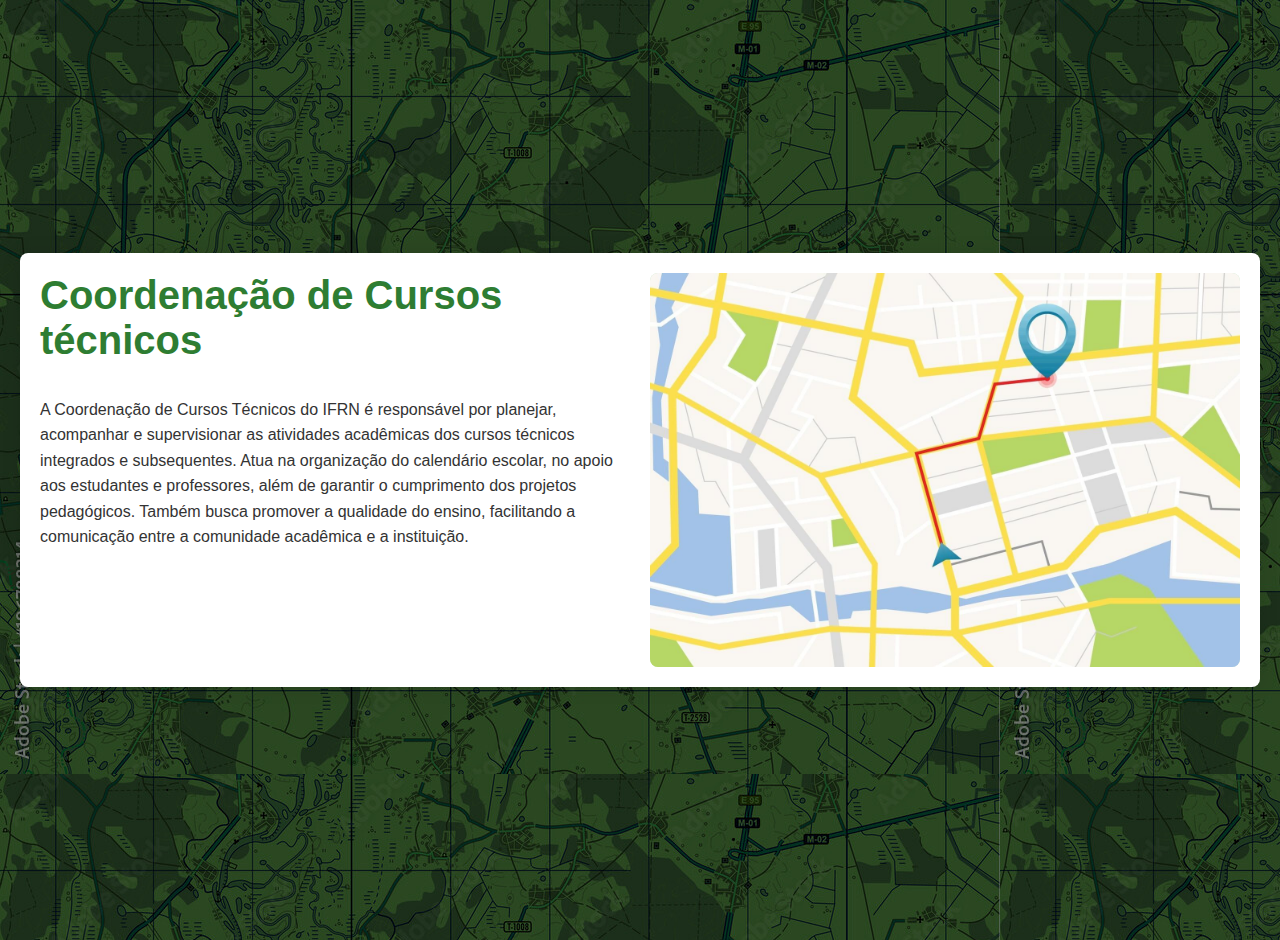
<file: SOP/CCS.html>
<!DOCTYPE html>
<html lang="pt-BR">
<head>
    <meta charset="UTF-8">
    <meta name="viewport" content="width=device-width, initial-scale=1.0">
    <title>Coordenação de cursos técnicos</title>
    <link rel="shortcut icon" href="./img/favicon_io (1)/favicon-16x16.png" type="image/x-icon">
    <link rel="stylesheet" href="stylepáginas.css">
</head>
<body>
    <div class="main-content">
        <div class="directorate-info">
            <h2>Coordenação de Cursos técnicos</h2>
            <p>A Coordenação de Cursos Técnicos do IFRN é responsável por planejar, acompanhar e supervisionar as atividades acadêmicas dos cursos técnicos integrados e subsequentes. Atua na organização do calendário escolar, no apoio aos estudantes e professores, além de garantir o cumprimento dos projetos pedagógicos. Também busca promover a qualidade do ensino, facilitando a comunicação entre a comunidade acadêmica e a instituição.</p>
        </div>
        <div class="map-placeholder">
            <img src="./img/mapa-coaes1.jpg" alt="Mapa da COAES">
        </div>
    </div>
</body>
</html>
</file>
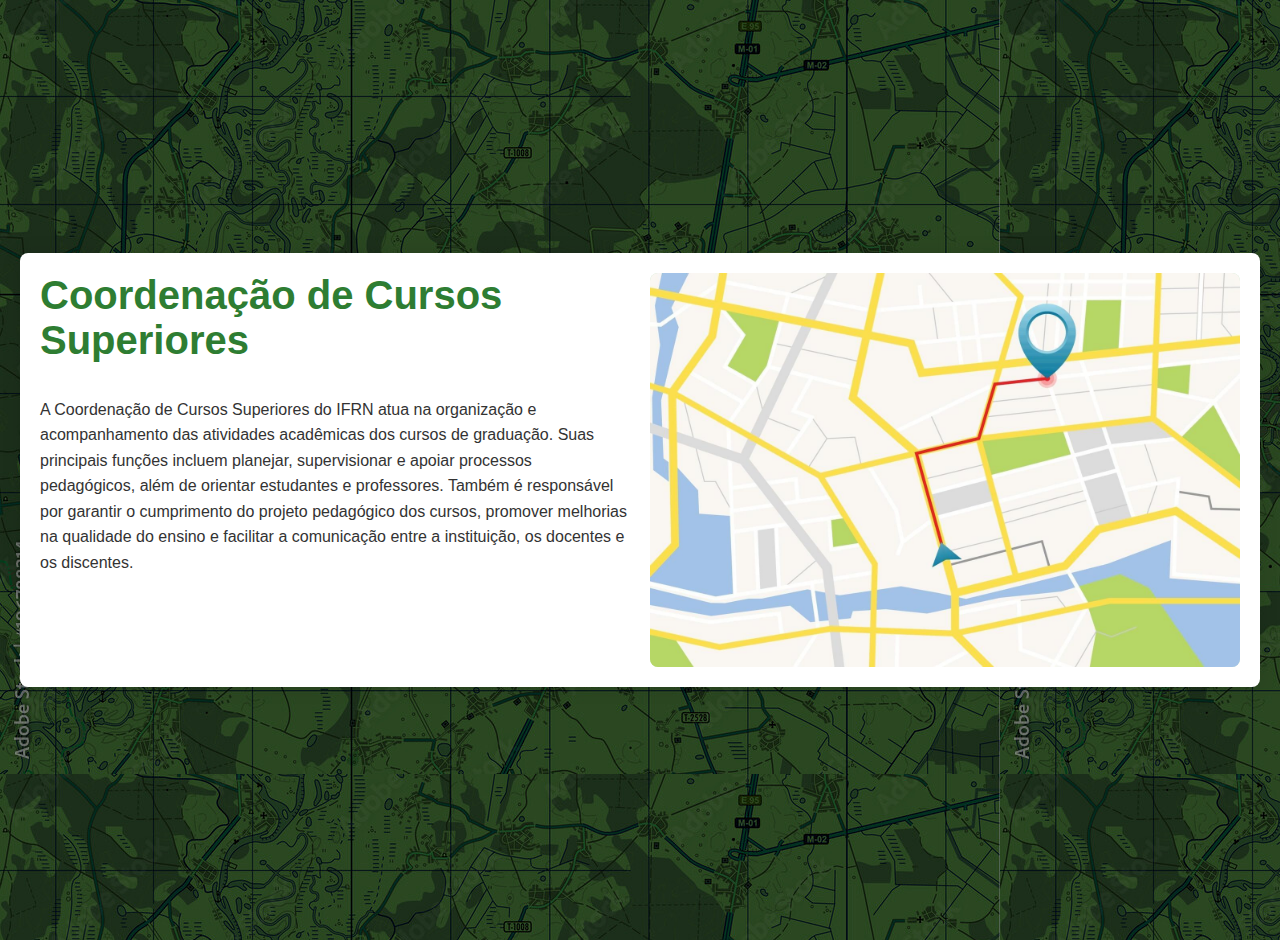
<file: SOP/CCT.html>
<!DOCTYPE html>
<html lang="pt-BR">
<head>
    <meta charset="UTF-8">
    <meta name="viewport" content="width=device-width, initial-scale=1.0">
    <title>Coordenação de cursos superiores</title>
    <link rel="shortcut icon" href="./img/favicon_io (1)/favicon-16x16.png" type="image/x-icon">
    <link rel="stylesheet" href="stylepáginas.css">
</head>
<body>
    <div class="main-content">
        <div class="directorate-info">
            <h2>Coordenação de Cursos Superiores</h2>
            <p>A Coordenação de Cursos Superiores do IFRN atua na organização e acompanhamento das atividades acadêmicas dos cursos de graduação. Suas principais funções incluem planejar, supervisionar e apoiar processos pedagógicos, além de orientar estudantes e professores. Também é responsável por garantir o cumprimento do projeto pedagógico dos cursos, promover melhorias na qualidade do ensino e facilitar a comunicação entre a instituição, os docentes e os discentes.</p>
        </div>
        <div class="map-placeholder">
            <img src="./img/mapa-coaes1.jpg" alt="Mapa da COAES">
        </div>
    </div>
</body>
</html>
</file>
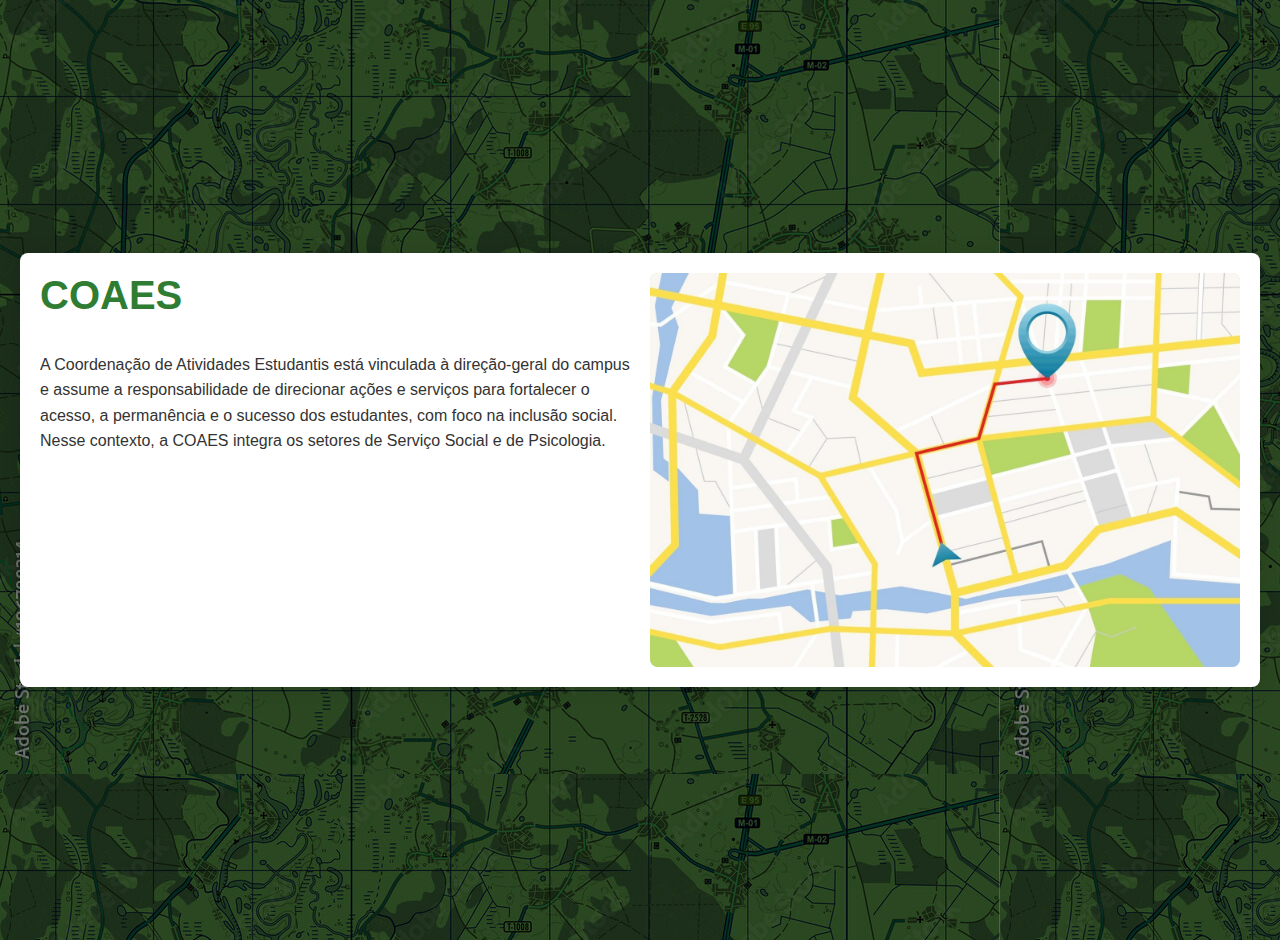
<file: SOP/COAES.html>
<!DOCTYPE html>
<html lang="pt-BR">
<head>
    <meta charset="UTF-8">
    <meta name="viewport" content="width=device-width, initial-scale=1.0">
    <title>COAES</title>
    <link rel="shortcut icon" href="./img/favicon_io (1)/favicon-16x16.png" type="image/x-icon">
    <link rel="stylesheet" href="stylepáginas.css">
</head>
<body>
    <div class="main-content">
        <div class="directorate-info">
            <h2>COAES</h2>
            <p>A Coordenação de Atividades Estudantis está vinculada à direção-geral do campus e assume a responsabilidade de direcionar ações e serviços para fortalecer o acesso, a permanência e o sucesso dos estudantes, com foco na inclusão social. Nesse contexto, a COAES integra os setores de Serviço Social e de Psicologia.</p>
        </div>
        <div class="map-placeholder">
            <img src="./img/mapa-coaes1.jpg" alt="Mapa da COAES">
        </div>
    </div>
</body>
</html>
</file>
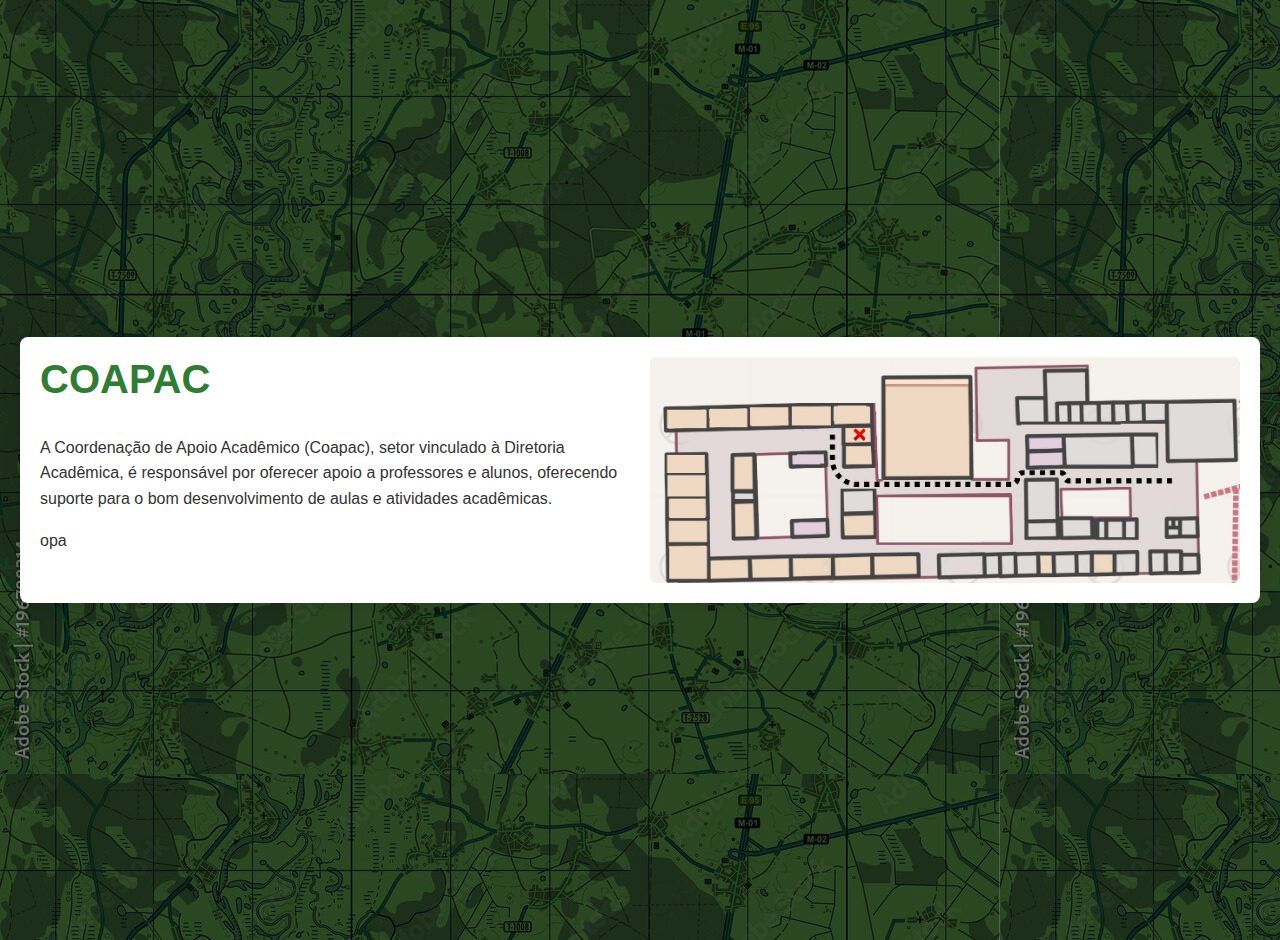
<file: SOP/COAPAC.html>
<!DOCTYPE html>
<html lang="pt-BR">
<head>
    <meta charset="UTF-8">
    <meta name="viewport" content="width=device-width, initial-scale=1.0">
    <title>COAPAC</title>
    <link rel="shortcut icon" href="./img/favicon_io (1)/favicon-16x16.png" type="image/x-icon">
    <link rel="stylesheet" href="stylepáginas.css">
</head>
<body>
    <div class="main-content">
        <div class="directorate-info">
            <h2>COAPAC</h2>
            <p>A Coordenação de Apoio Acadêmico (Coapac), setor vinculado à Diretoria Acadêmica, é responsável por oferecer apoio a professores e alunos, oferecendo suporte para o bom desenvolvimento de aulas e atividades acadêmicas.</p>
            <p>opa</p>
        </div>
        <div class="map-placeholder">
            <img src="./img/COAPAC.jpeg" alt="Mapa da COAPAC">
        </div>
    </div>
</body>
</html>
</file>
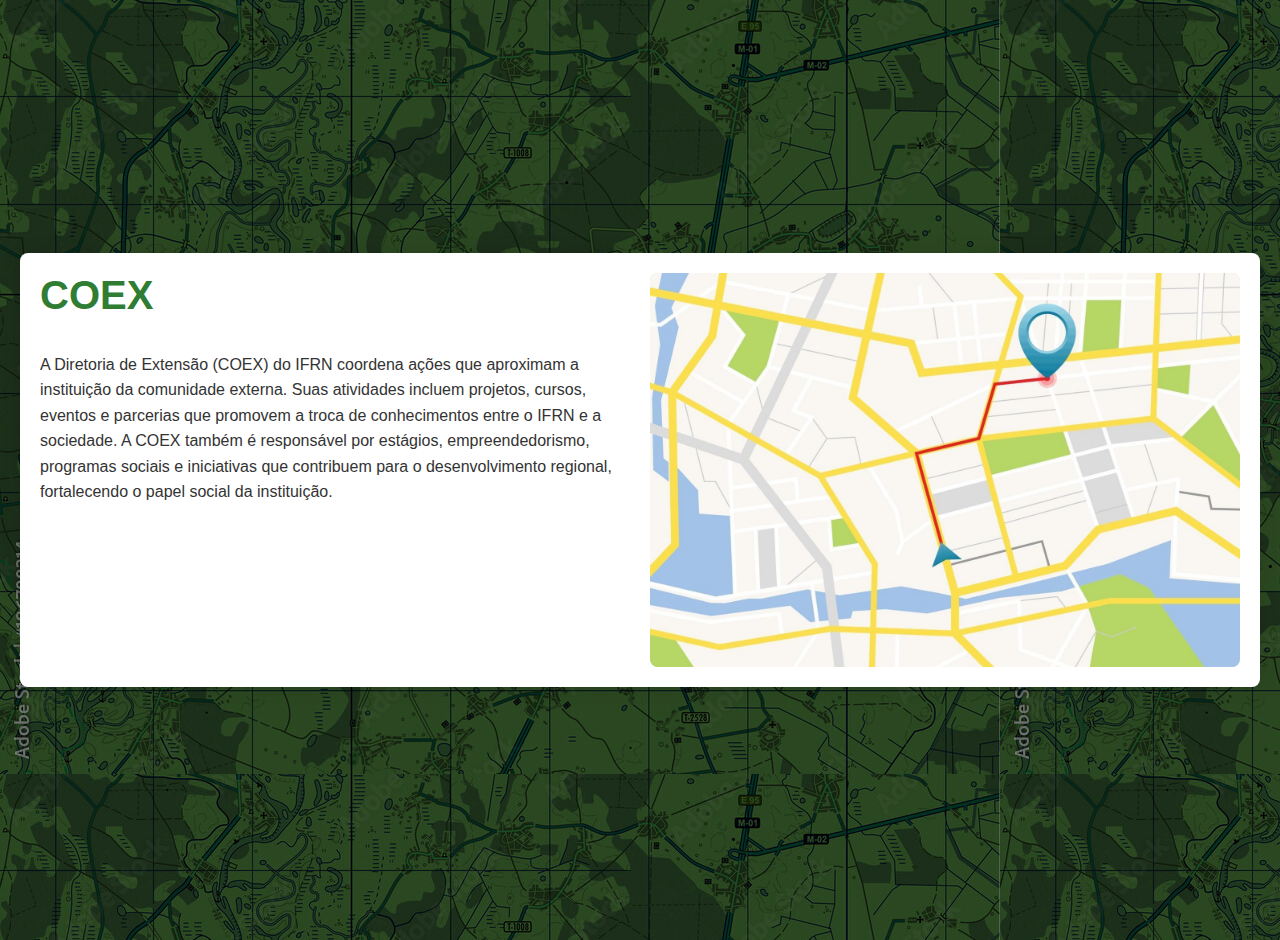
<file: SOP/COEX.html>
<!DOCTYPE html>
<html lang="pt-BR">
<head>
    <meta charset="UTF-8">
    <meta name="viewport" content="width=device-width, initial-scale=1.0">
    <title>COEX</title>
    <link rel="shortcut icon" href="./img/favicon_io (1)/favicon-16x16.png" type="image/x-icon">
    <link rel="stylesheet" href="stylepáginas.css">
</head>
<body>
    <div class="main-content">
        <div class="directorate-info">
            <h2>COEX</h2>
            <p>A Diretoria de Extensão (COEX) do IFRN coordena ações que aproximam a instituição da comunidade externa. Suas atividades incluem projetos, cursos, eventos e parcerias que promovem a troca de conhecimentos entre o IFRN e a sociedade. A COEX também é responsável por estágios, empreendedorismo, programas sociais e iniciativas que contribuem para o desenvolvimento regional, fortalecendo o papel social da instituição.</p>
        </div>
        <div class="map-placeholder">
            <img src="./img/mapa-coaes1.jpg" alt="Mapa da COAES">
        </div>
    </div>
</body>
</html>
</file>
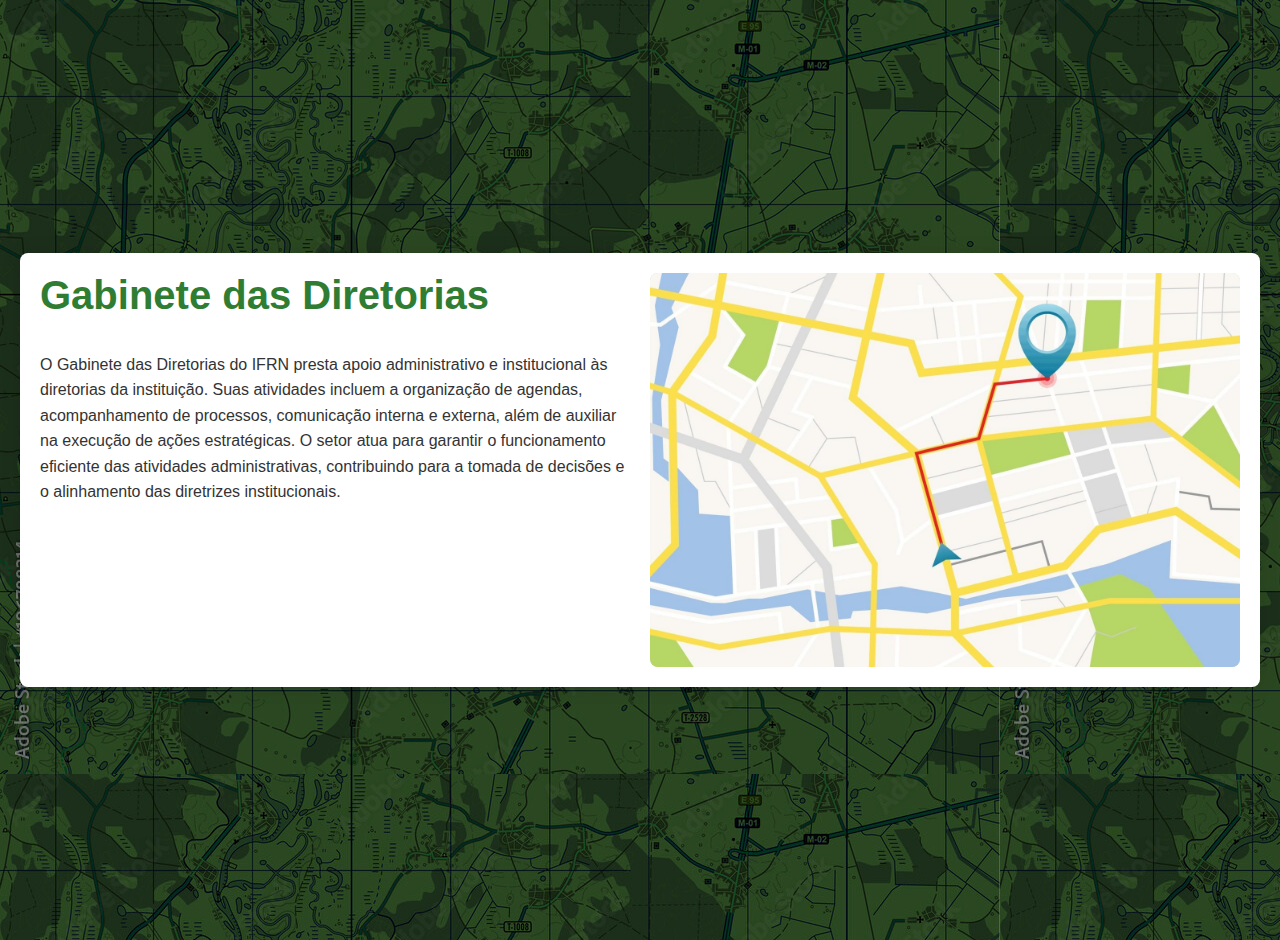
<file: SOP/DIRETORIAS.html>
<!DOCTYPE html>
<html lang="pt-BR">
<head>
    <meta charset="UTF-8">
    <meta name="viewport" content="width=device-width, initial-scale=1.0">
    <title>Gabinete das Diretorias</title>
    <link rel="shortcut icon" href="./img/favicon_io (1)/favicon-16x16.png" type="image/x-icon">
    <link rel="stylesheet" href="stylepáginas.css">
</head>
<body>
    <div class="main-content">
        <div class="directorate-info">
            <h2>Gabinete das Diretorias</h2>
            <p>O Gabinete das Diretorias do IFRN presta apoio administrativo e institucional às diretorias da instituição. Suas atividades incluem a organização de agendas, acompanhamento de processos, comunicação interna e externa, além de auxiliar na execução de ações estratégicas. O setor atua para garantir o funcionamento eficiente das atividades administrativas, contribuindo para a tomada de decisões e o alinhamento das diretrizes institucionais.</p>
        </div>
        <div class="map-placeholder">
            <img src="./img/mapa-coaes1.jpg" alt="Mapa da COAES">
        </div>
    </div>
</body>
</html>
</file>
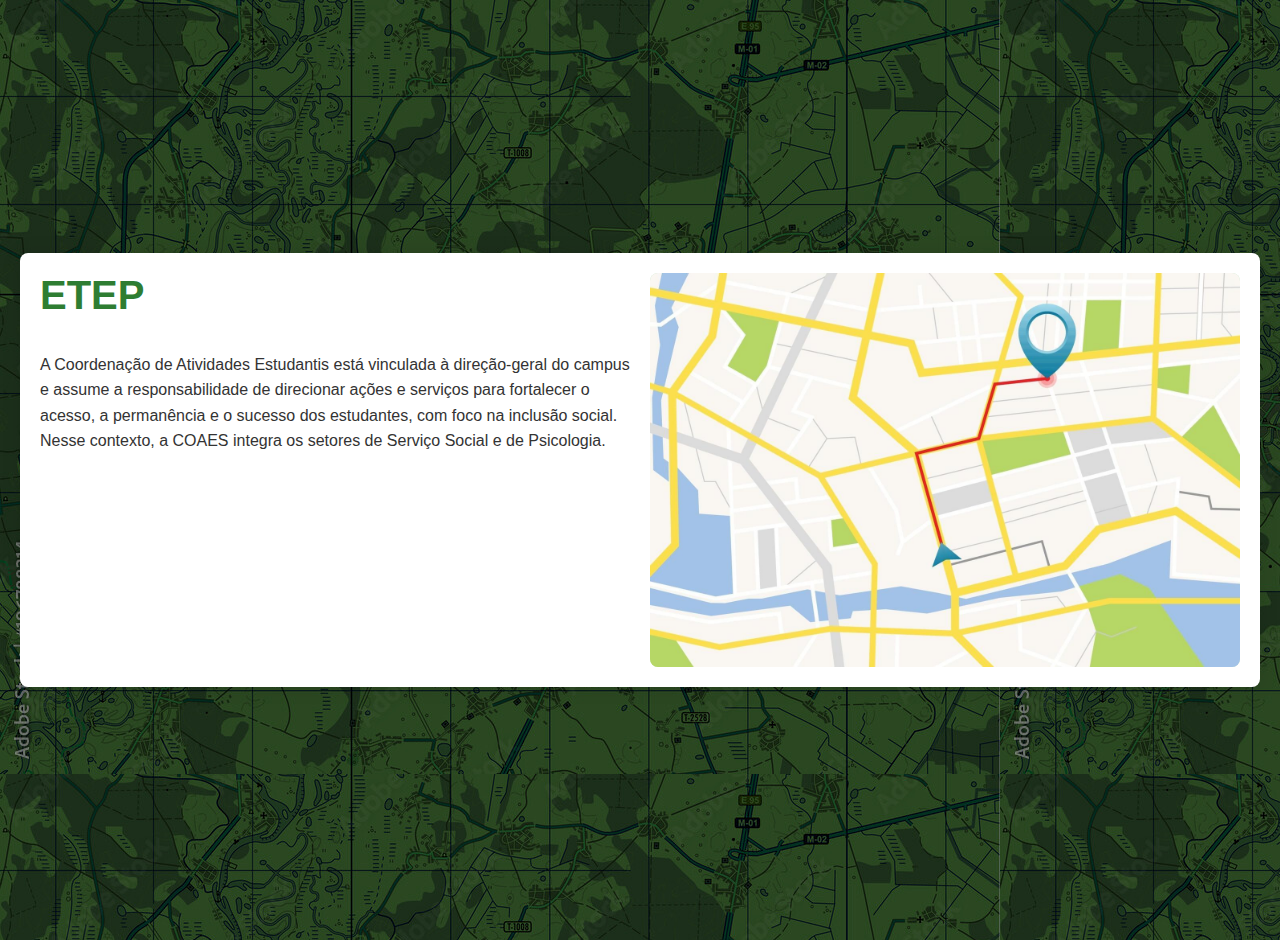
<file: SOP/ETEP.html>
<!DOCTYPE html>
<html lang="pt-BR">
<head>
    <meta charset="UTF-8">
    <meta name="viewport" content="width=device-width, initial-scale=1.0">
    <title> ETEP </title>
    <link rel="shortcut icon" href="./img/favicon_io (1)/favicon-16x16.png" type="image/x-icon">
    <link rel="stylesheet" href="stylepáginas.css">
</head>
<body>
    <div class="main-content">
        <div class="directorate-info">
            <h2>ETEP</h2>
            <p>A Coordenação de Atividades Estudantis está vinculada à direção-geral do campus e assume a responsabilidade de direcionar ações e serviços para fortalecer o acesso, a permanência e o sucesso dos estudantes, com foco na inclusão social. Nesse contexto, a COAES integra os setores de Serviço Social e de Psicologia.</p>
        </div>
        <div class="map-placeholder">
            <img src="./img/mapa-coaes1.jpg" alt="localização da ETEP">
        </div>
    </div>
</body>
</html>
</file>
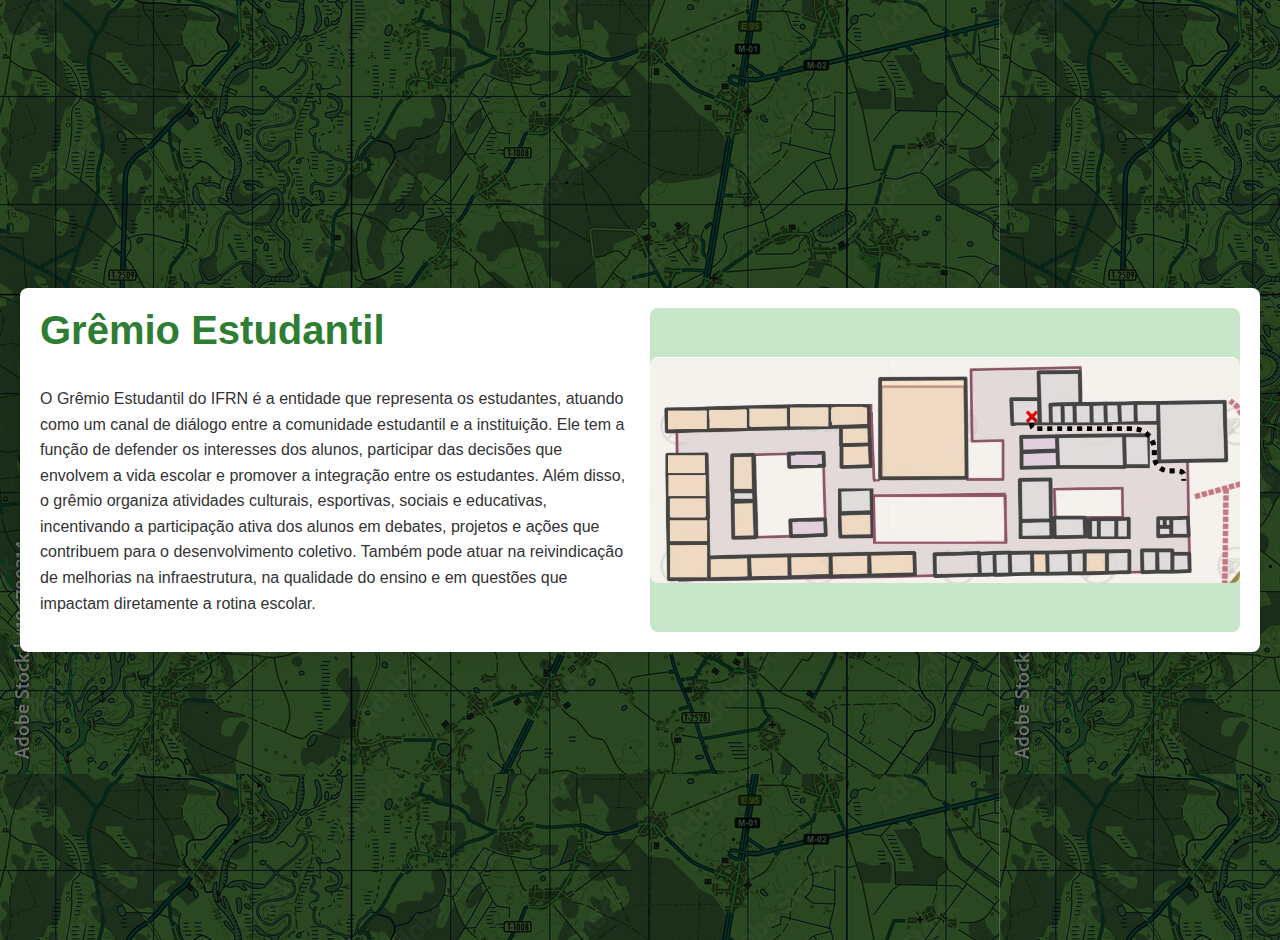
<file: SOP/Gremio.html>
<!DOCTYPE html>
<html lang="pt-BR">
<head>
    <meta charset="UTF-8">
    <meta name="viewport" content="width=device-width, initial-scale=1.0">
    <title>Grêmio Estudantil</title>
    <link rel="shortcut icon" href="./img/favicon_io (1)/favicon-16x16.png" type="image/x-icon">
    <link rel="stylesheet" href="stylepáginas.css">
</head>
<body>
    <div class="main-content">
        <div class="directorate-info">
            <h2>Grêmio Estudantil</h2>
            <p>O Grêmio Estudantil do IFRN é a entidade que representa os estudantes, atuando como um canal de diálogo entre a comunidade estudantil e a instituição. Ele tem a função de defender os interesses dos alunos, participar das decisões que envolvem a vida escolar e promover a integração entre os estudantes. Além disso, o grêmio organiza atividades culturais, esportivas, sociais e educativas, incentivando a participação ativa dos alunos em debates, projetos e ações que contribuem para o desenvolvimento coletivo. Também pode atuar na reivindicação de melhorias na infraestrutura, na qualidade do ensino e em questões que impactam diretamente a rotina escolar.</p>
        </div>
        <div class="map-placeholder">
            <img src="./img/Grêmio.jpeg" alt="Mapa do Grêmio">
        </div>
    </div>
</body>
</html>
</file>
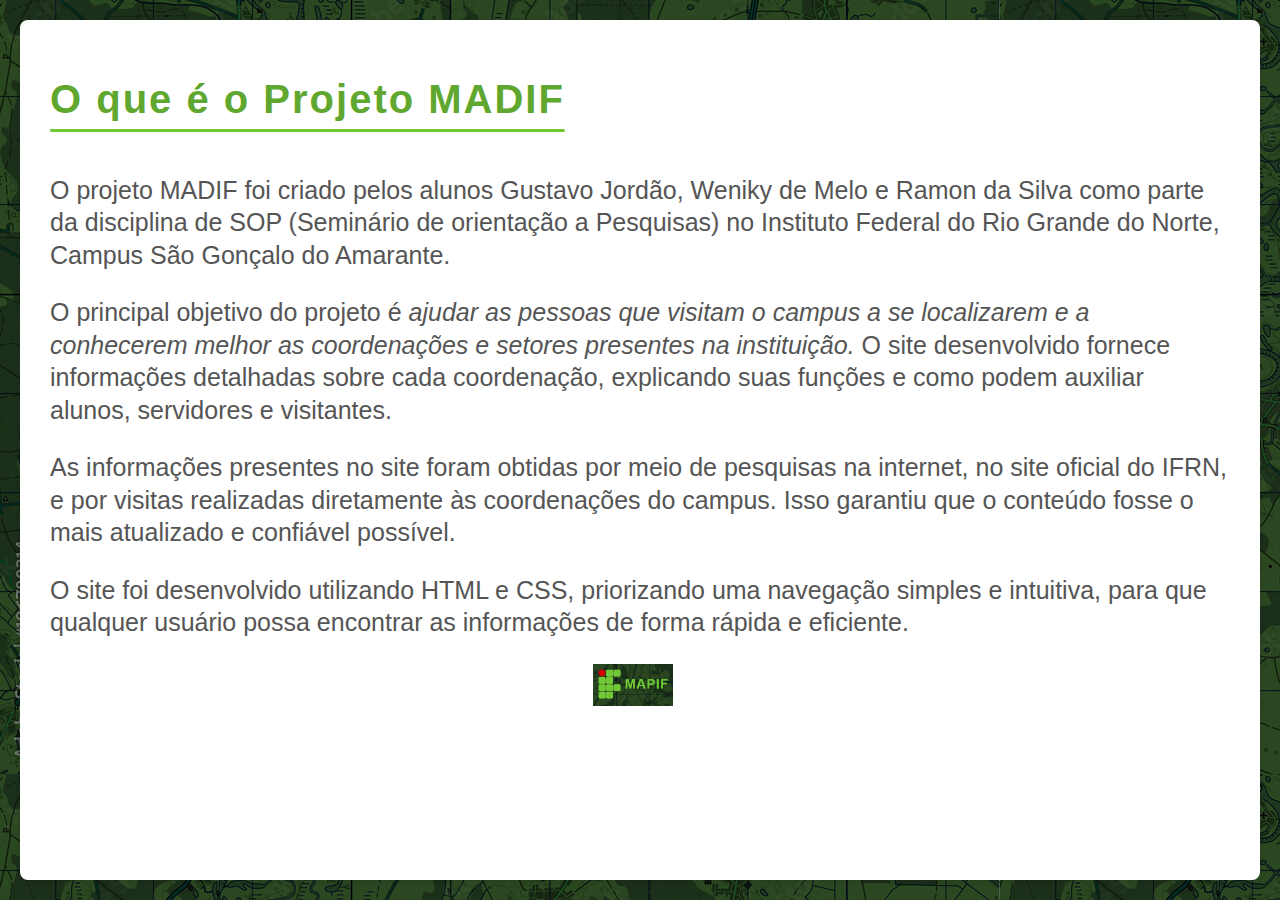
<file: SOP/projeto-madif.html>
<!DOCTYPE html>
<html lang="en">
<head>
    <meta charset="UTF-8">
    <meta name="viewport" content="width=device-width, initial-scale=1.0">
    <title>Document</title>
    <link rel="shortcut icon" href="./img/favicon_io (1)/favicon-16x16.png" type="image/x-icon">
    <link rel="stylesheet" href="stylemadif.css">
    <link rel="stylesheet" href="styleprincipal.css">
</head>
<body>
    <div class="main-content">
        <!-- Seção Bem-vindos -->
        <section id="bem-vindos">

            <h1>O que é o Projeto MADIF</h1>
            <p class="opa"> O projeto MADIF foi criado pelos alunos Gustavo Jordão, Weniky de Melo e Ramon da Silva como parte da disciplina de SOP (Seminário de orientação a Pesquisas) no Instituto Federal do Rio Grande do Norte, Campus São Gonçalo do Amarante.</p>


            <p class="opa">O principal objetivo do projeto é <em>ajudar as pessoas que visitam o campus a se localizarem e a conhecerem melhor as coordenações e setores presentes na instituição.</em> O site desenvolvido fornece informações detalhadas sobre cada coordenação, explicando suas funções e como podem auxiliar alunos, servidores e visitantes. </p>
            
            <p class="opa">As informações presentes no site foram obtidas por meio de pesquisas na internet, no site oficial do IFRN, e por visitas realizadas diretamente às coordenações do campus. Isso garantiu que o conteúdo fosse o mais atualizado e confiável possível.</p>
                
            <p class="opa">O site foi desenvolvido utilizando HTML e CSS, priorizando uma navegação simples e intuitiva, para que qualquer usuário possa encontrar as informações de forma rápida e eficiente.</p>
            <div class="imagem">
                <img  src="./img/madif-imagem.png" alt="">
            </div>
        </section>
</body>
</html>
</file>
<file: SOP/stylepáginas.css>
body {
    background-image: url('./img/sidebar-image1.jpg');
    font-family: Arial, sans-serif;
    margin: 0;
    padding: 0;
    background-color: #e0f7e0; /* Verde claro para o fundo */
    display: flex;
    justify-content: center;
    align-items: center;
    min-height: 100vh; /* Faz o conteúdo ocupar toda a altura da tela */
    padding: 20px; /* Adiciona um pouco de espaço ao redor do conteúdo */
}
.main-content {
    background-color: #ffffff; /* Fundo branco para o conteúdo principal */
    padding: 20px;
    border-radius: 8px;
    box-shadow: 0 0 20px rgba(0, 0, 0, 0.1);
    max-width: 1200px;
    width: 100%;
    display: flex;
    flex-wrap: wrap;
}
.directorate-info {
    flex: 1;
    margin-right: 20px;
}
.directorate-info h2 {
    font-size: 2.5rem; /* Tamanho responsivo */
    color: #2e7d32; /* Verde escuro para o título */
    margin-top: 0;
}
.directorate-info p {
    color: #333;
    line-height: 1.6;
    font-size: 1rem; /* Tamanho responsivo */
}
.map-placeholder {
    flex: 1;
    background-color: #c8e6c9; /* Verde claro para o espaço do mapa */
    border-radius: 8px;
    display: flex;
    align-items: center;
    justify-content: center;
    text-align: center;
}
.map-placeholder img {
    border-radius: 8px;
    width: 100%;
    height: auto; /* Ajusta a altura automaticamente */
    max-width: 100%; /* Garante que a imagem não ultrapasse o contêiner */
}

/* Estilos responsivos para telas menores */
@media (max-width: 768px) {
    .main-content {
        flex-direction: column; /* Coloca o conteúdo em uma única coluna */
        padding: 15px;
    }
    .directorate-info {
        margin-right: 0;
        margin-bottom: 20px;
    }
    .directorate-info h2 {
        font-size: 2rem; /* Reduz o tamanho do título para telas menores */
    }
    .directorate-info p {
        font-size: 0.9rem; /* Reduz o tamanho do texto para telas menores */
    }
    .map-placeholder {
        width: 100%; /* Ocupa toda a largura em telas menores */
    }
}

/* Estilos responsivos para telas muito pequenas (celulares) */
@media (max-width: 480px) {
    .directorate-info h2 {
        font-size: 1.5rem; /* Título ainda menor para celulares */
    }
    .directorate-info p {
        font-size: 0.8rem; /* Texto ainda menor para celulares */
    }
}
</file>
<file: SOP/stylemadif.css>
body{
    background-image: url('./img/sidebar-image1.jpg');
}
.imagem{
    display: flex;
    justify-content: center;
}
img{
    display: flex;     
    width: 50%;
    height: auto;
}
.opa{
    font-size: 25px;
    font-family: Arial, Helvetica, sans-serif;
 }
.footer{
    background-color: #f8f8f8;
    text-align: center;
    padding: 10px;
    font-size: 14px;
    color: #333;
    border-top: 1px solid #ddd;
    position: relative;
    bottom: 0;
    width: 100%;
}
</file>
<file: SOP/styleprincipal.css>
body {
    font-family: 'Roboto', sans-serif;
    margin: 0;
    padding: 0;
    display: flex;
    flex-direction: column;
    min-height: 100vh;
    background-color: #f4f4f4; /* Fundo cinza claro */
    color: #333; /* Cor do texto principal */
}

span {
    color: #d40000;
}

.container {
    display: flex;
    flex: 1;
}

.if-mapif {
    font-size: 24px;
    margin: 0;
    display: flex;
    align-items: center;
    justify-content: flex-start;
}

.sidebar { 
    background-color: #1d6b05; /* Fundo verde escuro */
    background-image: url('./img/sidebar-image1.jpg'); /* Caminho para a imagem de fundo */
    background-size: cover; /* Faz a imagem cobrir toda a área */
    background-position: center; /* Centraliza a imagem */
    background-repeat: no-repeat; /* Impede que a imagem se repita */
    padding: 20px;
    box-shadow: 2px 0 5px rgba(0, 0, 0, 0.1); /* Sombra suave */
    width: 250px;
}

.sidebar h2 {
    margin-top: 20px;
    color: #ffffff; /* Cor do texto */
    font-family: 'Open Sans', sans-serif;
}

.sidebar ul {
    list-style-type: none;
    padding: 0;
}

.sidebar ul li {
    margin: 15px 0;
}

.sidebar ul li a {
    text-decoration: none;
    color: #ffffff; /* Cor dos links */
    transition: color 0.3s ease; /* Transição suave */
    font-weight: 500;
}

.sidebar ul li a:hover {
    color: #d40000; /* Cor dos links ao passar o mouse */
}

.main-content {
    flex: 1;
    padding: 30px;
    background-color: #ffffff; /* Fundo branco */
    margin: 20px;
    border-radius: 8px; /* Bordas arredondadas */
    box-shadow: 0 2px 5px rgba(0, 0, 0, 0.1); /* Sombra suave */
}

.main-content h1 {
    font-family: 'Montserrat', sans-serif;
    font-weight: 700;
    color: #5fa72f;
    position: relative;
    display: inline-block;
    letter-spacing: 2px;
    font-size: 40px;
}

.main-content h1::before {
    content: '';
    position: absolute;
    bottom: -10px;
    left: 0;
    width: 100%;
    height: 3px;
    background-color: #71c837;
    border-radius: 2px;
}

.main-content h2 {
    color: #1d6b05; /* Cor dos títulos */
    font-family: 'Roboto', sans-serif;
}

#opa {
    font-size: 20px;
    color: #3f3f3f;
}

.main-content p {
    color: #555; /* Cor do texto */
    line-height: 1.3;
}
.footer{
    background-color: #f8f8f8;
    text-align: center;
    padding: 10px;
    font-size: 14px;
    color: #333;
    border-top: 1px solid #ddd;
    position: relative;
    bottom: 0;
    width: 100%;
}
img {
    padding-right: 15px;
    width: 5rem;
    height: auto;
}

.if-mapif {
    font-size: 24px;
    margin: 0;
    display: flex;
    align-items: center;
    justify-content: flex-start;
}

.if-mapif h1 {
    font-family: 'Montserrat', sans-serif;
    font-weight: 700;
    color: #71c837;
    position: relative;
    display: inline-block;
    letter-spacing: 2px;
    text-transform: uppercase;
    transition: color 0.3s ease;
}

.if-mapif h1::before {
    content: '';
    position: absolute;
    bottom: -10px;
    left: 0;
    width: 100%;
    height: 3px;
    background-color: #71c837;
    border-radius: 2px;
    transform: scaleX(0);
    transform-origin: left;
    transition: transform 0.3s ease;
}

.if-mapif h1:hover {
    color: #71c837;
}

.if-mapif h1:hover::before {
    transform: scaleX(1);
}

/* Estilo da grade de diretorias */
.grid-diretorias {
    display: grid;
    grid-template-columns: repeat(2, 1fr); /* 2 colunas */
    grid-template-rows: repeat(3, auto); /* 3 linhas */
    gap: 20px; /* Espaço entre os cards */
    margin-top: 20px;
}

/* Estilo dos cards de diretorias */
.card-diretoria {
    background-color: var(--cor-branca);
    padding: 20px;
    border-radius: 8px;
    box-shadow: 0 2px 5px rgba(0, 0, 0, 0.1);
    transition: transform 0.3s ease, box-shadow 0.3s ease;
}

.card-diretoria:hover {
    transform: translateY(-5px);
    box-shadow: 0 4px 10px rgba(0, 0, 0, 0.2);
}

.card-diretoria h3 {
    color: #1d6b05;
    margin-bottom: 10px;
    font-family: var(--fonte-primaria);
    font-size: 1.5rem;
}

.card-diretoria a {
    text-decoration: none;
    color: inherit;
    transition: color 0.3s ease;
}

.card-diretoria a:hover {
    color: var(--cor-secundaria);
}

.card-diretoria p {
    color: var(--cor-texto);
    line-height: 1.6;
    font-size: 0.9rem;
}

/* Responsividade para celulares */
@media (max-width: 480px) {
    .container {
        flex-direction: column; /* Coloca o conteúdo em uma única coluna */
    }

    .sidebar {
        width: 100%; /* Ocupa toda a largura */
        padding: 10px;
        text-align: center; /* Centraliza o conteúdo */
    }

    .if-mapif {
        flex-direction: row; /* Imagem e texto lado a lado */
        align-items: center;
        justify-content: center;
        gap: 10px; /* Espaço entre a imagem e o texto */
    }

    .if-mapif img {
        padding-right: 0; /* Remove o padding da imagem */
        width: 4rem; /* Reduz o tamanho da imagem */
        height: auto;
    }

    .if-mapif h1 {
        font-size: 1.5rem; /* Reduz o tamanho do texto */
    }

    .sidebar ul {
        display: flex;
        flex-direction: row; /* Coloca os itens em linha */
        justify-content: center; /* Centraliza os itens */
        gap: 10px; /* Espaço entre os itens */
        flex-wrap: wrap; /* Permite que os itens quebrem para a próxima linha */
    }

    .sidebar ul li {
        margin: 5px 0; /* Ajusta o espaçamento entre os itens */
    }

    .sidebar ul li a {
        font-size: 14px; /* Reduz o tamanho da fonte */
    }

    /* Remove outras opções da sidebar */
    .sidebar h2,
    .sidebar ul li:not(:nth-child(-n+5)) {
        display: none; /* Esconde as outras opções */
    }

    .main-content {
        margin: 10px;
        padding: 20px;
    }

    .main-content h1 {
        font-size: 24px; /* Reduz o tamanho do título */
    }

    #opa {
        font-size: 16px; /* Reduz o tamanho do texto */
    }

    .grid-diretorias {
        grid-template-columns: repeat(1, 1fr); /* 1 coluna em telas menores */
    }
}
</file>
